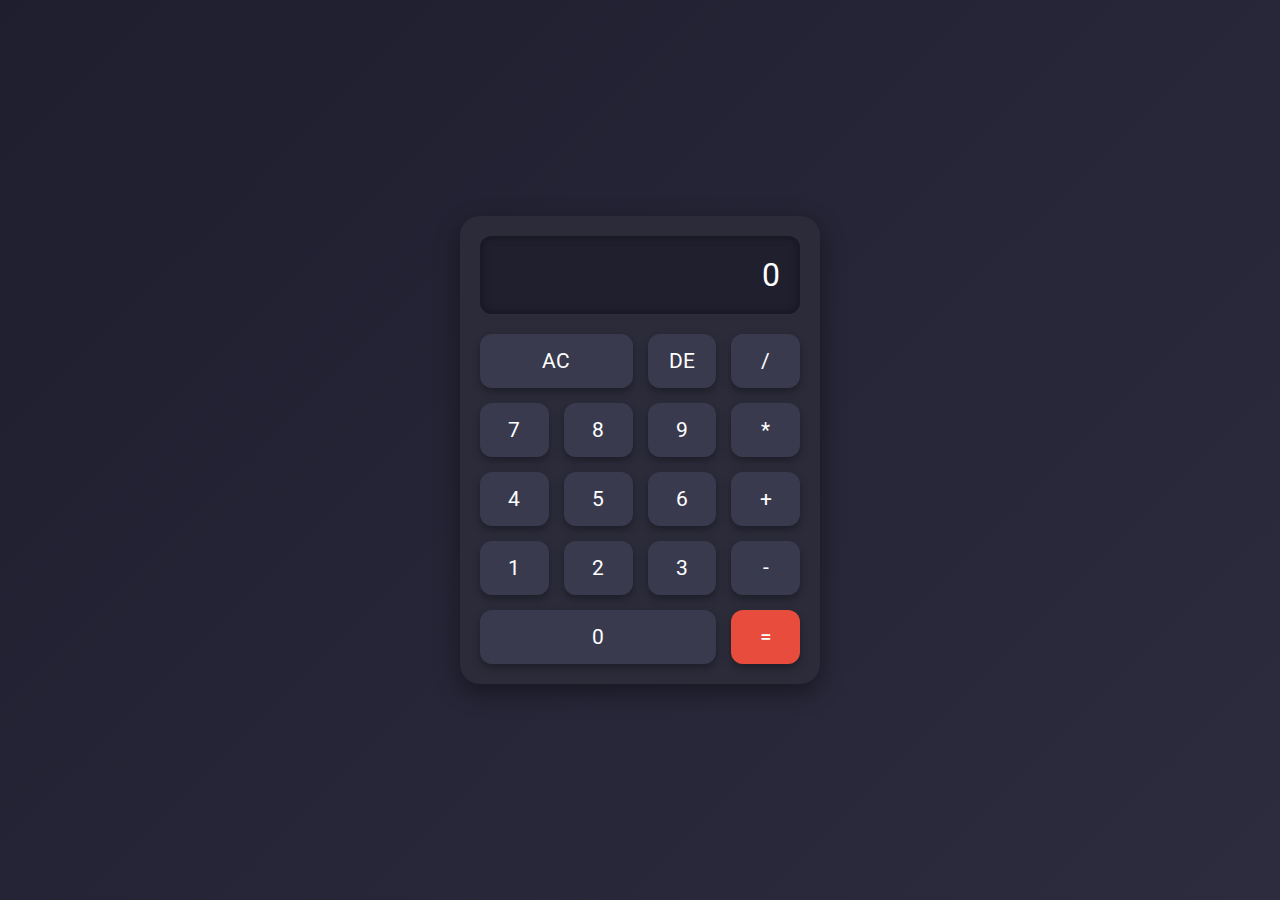
<file: Calculator/index.html>
<!DOCTYPE html>
<html lang="en">
<head>
    <meta charset="UTF-8">
    <meta name="viewport" content="width=device-width, initial-scale=1.0">
    <title>Calculator</title>
    <link rel="stylesheet" href="style.css">
    <!-- Google Font -->
    <link href="https://fonts.googleapis.com/css2?family=Roboto:wght@400;700&display=swap" rel="stylesheet">
</head>
<body>

    <div class="calculator">

        <div class="output">0</div>

        <div class="buttons">
            <button class="span-two">AC</button>
            <button>DE</button>
            <button>/</button>

            <button>7</button>
            <button>8</button>
            <button>9</button>
            <button>*</button>

            <button>4</button>
            <button>5</button>
            <button>6</button>
            <button>+</button>

            <button>1</button>
            <button>2</button>
            <button>3</button>
            <button>-</button>

            <button class="span-three">0</button>
            <button>=</button>
        </div>

    </div>

    <script src="index.js"></script>
</body>
</html>
</file>
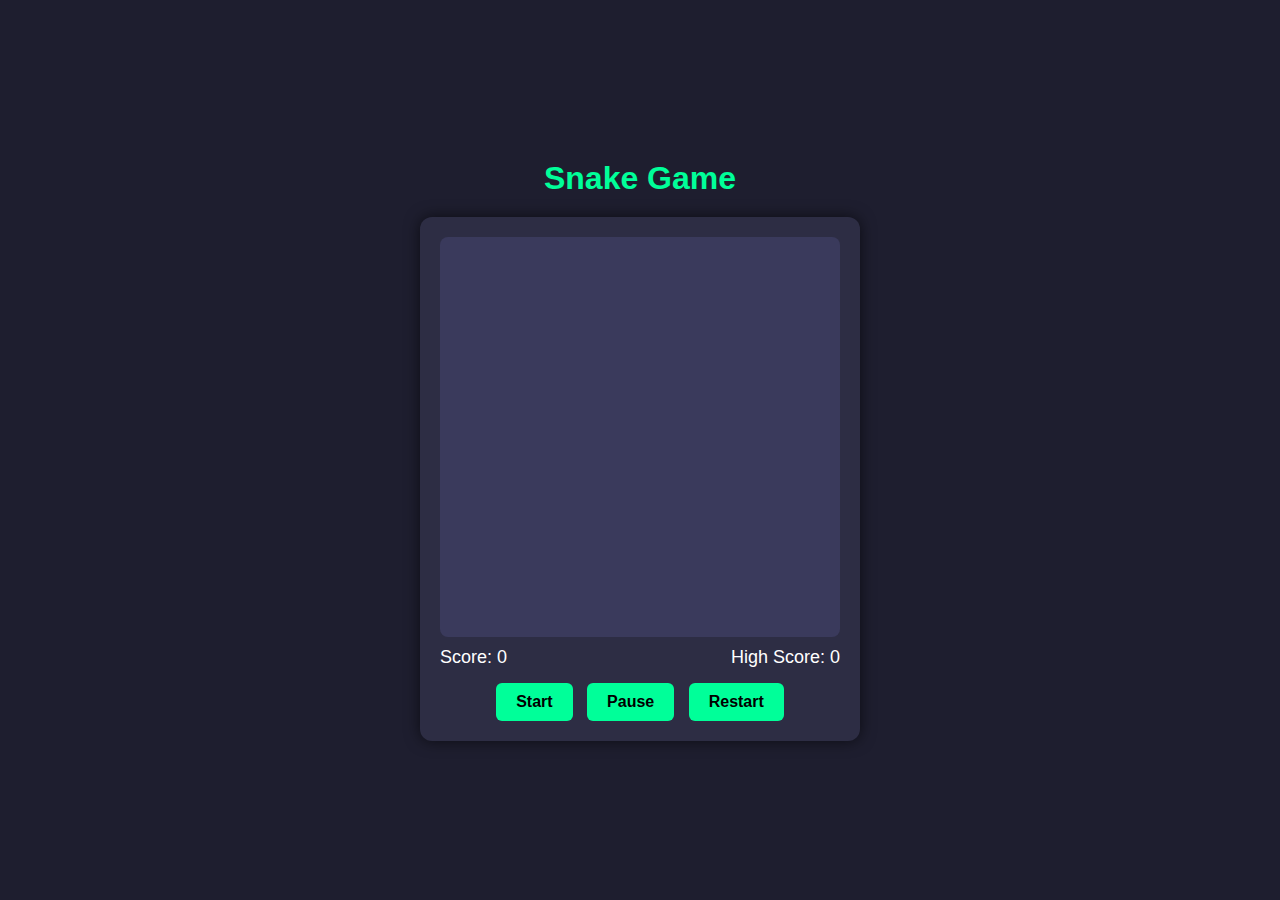
<file: Snake Game/index.html>
<!DOCTYPE html>
<html lang="en">
<head>
    <meta charset="UTF-8">
    <meta name="viewport" content="width=device-width, initial-scale=1.0">
    <title>Snake Game</title>
    <link rel="stylesheet" href="style.css">
</head>
<body>
    <div class="wrapper">
        <h1>Snake Game</h1>
        <div class="game-container">
            <canvas id="canvasGame" width="400" height="400"></canvas>
            <div class="scoreboard">
                <span id="score">Score: 0</span>
                <span id="highScore">High Score: 0</span>
            </div>
            <div class="controls">
                <button id="startBtn">Start</button>
                <button id="pauseBtn">Pause</button>
                <button id="restartBtn">Restart</button>
            </div>
        </div>
    </div>
    <script src="index.js"></script>
</body>
</html>
</file>
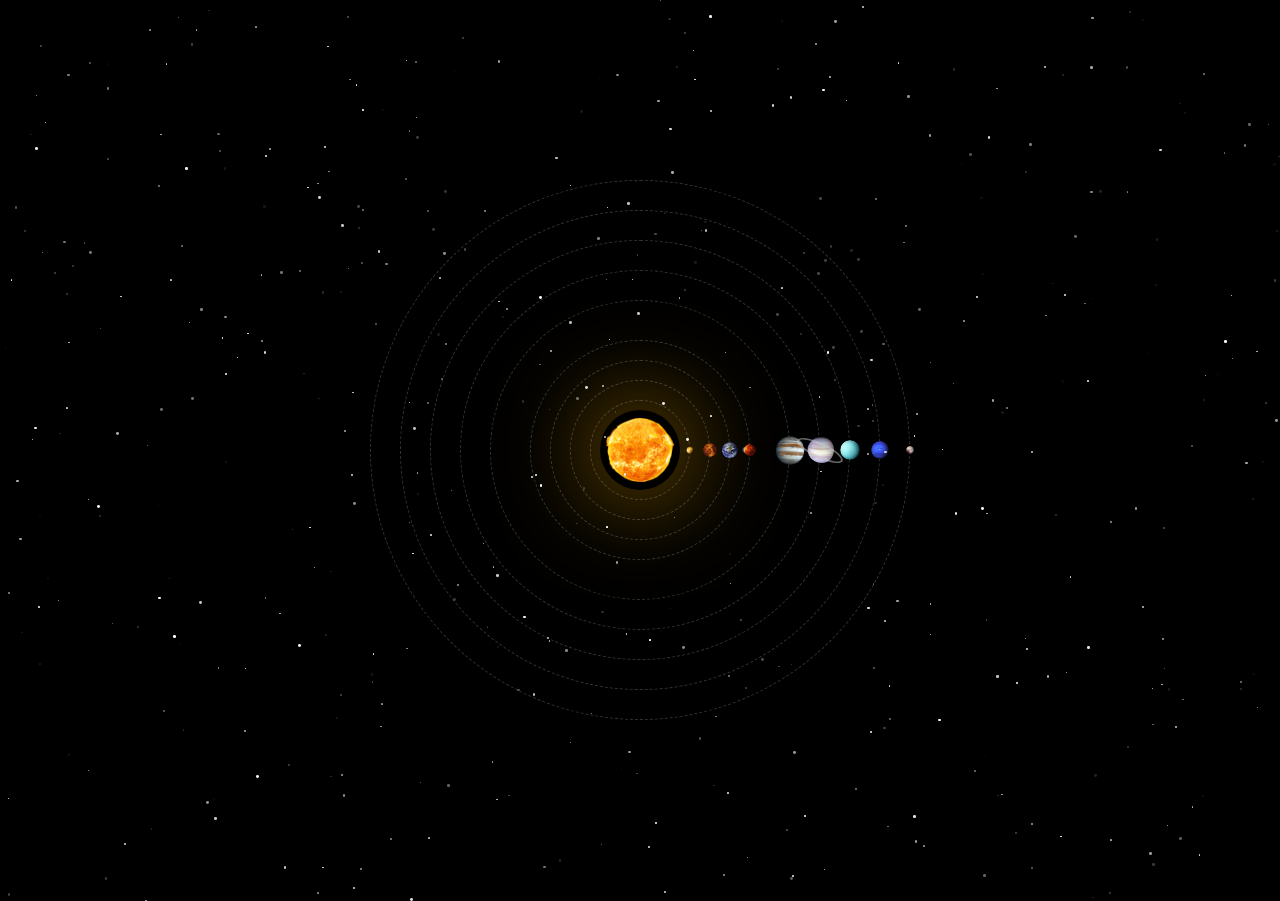
<file: solar-system/index.html>
<!DOCTYPE html>
<html lang="en">
<head>
    <meta charset="UTF-8">
    <meta name="viewport" content="width=device-width, initial-scale=1.0">
    <title>Solar System</title>
    <link rel="stylesheet" href="style.css">
    <link rel="icon" href="Img/logo.jpg">
</head>
<body>
    <div class="container">
        <div class="sun">
            <img src="Img/sun.png" alt="Sun">
        </div>
        
        <div class="orbit orbit-mercury">
            <div class="planet mercury"></div>
        </div>

        <div class="orbit orbit-venus">
            <div class="planet venus"></div>
        </div>

        <div class="orbit orbit-earth">
            <div class="planet earth">
                <img src="Img/earth.png" alt="Earth">
                <div class="moon-orbit">
                    <div class="moon"></div>
                </div>
            </div>
        </div>

        <div class="orbit orbit-mars">
            <div class="planet mars"></div>
        </div>

        <div class="orbit orbit-jupiter">
            <div class="planet jupiter"></div>
        </div>

        <div class="orbit orbit-saturn">
            <div class="planet saturn">
                <div class="saturn-ring"></div>
            </div>
        </div>

        <div class="orbit orbit-uranus">
            <div class="planet uranus"></div>
        </div>

        <div class="orbit orbit-neptune">
            <div class="planet neptune"></div>
        </div>

        <div class="orbit orbit-pluto">
            <div class="planet pluto"></div>
        </div>
    </div>

    <script src="index.js"></script>
</body>
</html>
</file>
<file: Snake Game/style.css>
* {
    margin: 0;
    padding: 0;
    box-sizing: border-box;
    font-family: 'Segoe UI', Tahoma, Geneva, Verdana, sans-serif;
}

body {
    display: flex;
    justify-content: center;
    align-items: center;
    background: #1e1e2f;
    min-height: 100vh;
    color: #fff;
}

.wrapper {
    text-align: center;
}

h1 {
    margin-bottom: 20px;
    color: #00ff99;
}

.game-container {
    background: #2d2d44;
    border-radius: 12px;
    padding: 20px;
    box-shadow: 0 0 15px rgba(0,0,0,0.6);
}

canvas {
    background: #3a3a5c;
    border-radius: 8px;
    display: block;
    margin: 0 auto;
}

.scoreboard {
    display: flex;
    justify-content: space-between;
    margin: 10px 0;
    font-size: 18px;
}

.controls {
    margin-top: 15px;
}

.controls button {
    padding: 10px 20px;
    margin: 0 5px;
    border: none;
    border-radius: 6px;
    background: #00ff99;
    color: #000;
    font-size: 16px;
    font-weight: bold;
    cursor: pointer;
    transition: background 0.3s;
}

.controls button:hover {
    background: #00cc7a;
}

.game-over {
    display: none;
    margin-top: 20px;
    background: rgba(0,0,0,0.7);
    padding: 20px;
    border-radius: 8px;
}

.game-over h2 {
    margin-bottom: 10px;
}

.game-over button {
    margin-top: 10px;
    background: #ff4747;
    color: #fff;
}

.game-over button:hover {
    background: #cc3838;
}
</file>
<file: solar-system/style.css>
* {
  margin: 0;
  padding: 0;
  box-sizing: border-box;
}

body {
  display: flex;
  justify-content: center;
  align-items: center;
  height: 100vh;
  background: black;
  overflow: hidden;
}

.container {
  position: relative;
  width: 800px;
  height: 800px;
}

img {
  width: 100%;
  height: 100%;
  display: block;
}

.sun {
  position: absolute;
  top: 50%;
  left: 50%;
  transform: translate(-50%, -50%);
  width: 80px;
  height: 80px;
  border-radius: 50%;
  box-shadow: 0 0 100px rgba(255, 180, 0, 0.8);
}

.orbit {
  position: absolute;
  top: 50%;
  left: 50%;
  transform-origin: center;
  border: 1px dashed rgba(255, 255, 255, 0.2);
  border-radius: 50%;
}

.planet {
  position: absolute;
  top: 50%;
  left: 50%;
  border-radius: 50%;
  background-size: cover;
}

.orbit-mercury { width: 100px; height: 100px; margin: -50px 0 0 -50px; animation: orbit 10s linear infinite; }
.mercury { width: 10px; height: 10px; background-image: url('Img/mercury.png'); transform: translate(-50%, -50%) translateX(50px); }

.orbit-venus { width: 140px; height: 140px; margin: -70px 0 0 -70px; animation: orbit 15s linear infinite; }
.venus { width: 14px; height: 14px; background-image: url('Img/venus.png'); transform: translate(-50%, -50%) translateX(70px); }

.orbit-earth { width: 180px; height: 180px; margin: -90px 0 0 -90px; animation: orbit 20s linear infinite; }
.earth { width: 18px; height: 18px; transform: translate(-50%, -50%) translateX(90px); position: relative; }
.moon-orbit { position: absolute; top: 50%; left: 50%; width: 30px; height: 30px; margin: -15px 0 0 -15px; animation: orbit 2s linear infinite; }
.moon { width: 6px; height: 6px; background-image: url('Img/moon.png'); background-size: cover; border-radius: 50%; position: absolute; top: 50%; left: 50%; transform: translate(-50%, -50%) translateX(15px); }

.orbit-mars { width: 220px; height: 220px; margin: -110px 0 0 -110px; animation: orbit 25s linear infinite; }
.mars { width: 12px; height: 12px; background-image: url('Img/mars.png'); transform: translate(-50%, -50%) translateX(110px); }

.orbit-jupiter { width: 300px; height: 300px; margin: -150px 0 0 -150px; animation: orbit 30s linear infinite; }
.jupiter { width: 30px; height: 30px; background-image: url('Img/jupiter.png'); transform: translate(-50%, -50%) translateX(150px); }

.orbit-saturn { width: 360px; height: 360px; margin: -180px 0 0 -180px; animation: orbit 35s linear infinite; }
.saturn { width: 28px; height: 28px; background-image: url('Img/saturn.png'); transform: translate(-50%, -50%) translateX(180px); }

.saturn-ring {
  position: absolute;
  top: 50%;
  left: 50%;
  width: 50px;
  height: 15px;
  margin: -7.5px 0 0 -25px;
  border: 2px solid rgba(200, 200, 200, 0.5);
  border-radius: 50%; 
  transform: rotate(25deg);
  animation: ring-rotate 20s linear infinite;
  pointer-events: none;
}

.orbit-uranus { width: 420px; height: 420px; margin: -210px 0 0 -210px; animation: orbit 40s linear infinite; }
.uranus { width: 20px; height: 20px; background-image: url('Img/uranus.png'); transform: translate(-50%, -50%) translateX(210px); }

.orbit-neptune { width: 480px; height: 480px; margin: -240px 0 0 -240px; animation: orbit 45s linear infinite; }
.neptune { width: 18px; height: 18px; background-image: url('Img/neptune.png'); transform: translate(-50%, -50%) translateX(240px); }

.orbit-pluto { width: 540px; height: 540px; margin: -270px 0 0 -270px; animation: orbit 50s linear infinite; }
.pluto { width: 8px; height: 8px; background-image: url('Img/pluto.png'); transform: translate(-50%, -50%) translateX(270px); }

@keyframes orbit {
  0% { transform: rotate(0deg); }
  100% { transform: rotate(360deg); }
}


@keyframes ring-rotate {
  0% { transform: rotate(25deg); }
  100% { transform: rotate(385deg); }
}

.star {
  position: absolute;
  background-color: white;
  border-radius: 50%;
}
</file>
<file: Calculator/style.css>
/* Reset & Font */
* {
    box-sizing: border-box;
    margin: 0;
    padding: 0;
    font-family: 'Roboto', sans-serif;
}

body {
    display: flex;
    justify-content: center;
    align-items: center;
    height: 100vh;
    background: linear-gradient(135deg, #1e1e2f, #2c2c3e);
    color: #fff;
}

/* Calculator container */
.calculator {
    background: #2b2b3a;
    border-radius: 20px;
    box-shadow: 0 8px 25px rgba(0, 0, 0, 0.4);
    width: 90%;
    max-width: 360px;
    padding: 20px;
    display: flex;
    flex-direction: column;
    gap: 20px;
}

/* Output display */
.output {
    background: #1f1f2e;
    color: #fff;
    font-size: 2rem;
    text-align: right;
    padding: 20px;
    border-radius: 12px;
    box-shadow: inset 0 0 10px rgba(0,0,0,0.4);
    overflow: hidden;
}

/* Buttons grid */
.buttons {
    display: grid;
    grid-template-columns: repeat(4, 1fr);
    gap: 15px;
}

/* Buttons style */
.buttons button {
    background: #3a3a4f;
    color: #fff;
    font-size: 1.3rem;
    border: none;
    border-radius: 12px;
    padding: 15px;
    cursor: pointer;
    transition: all 0.2s ease;
    box-shadow: 0 4px 8px rgba(0, 0, 0, 0.3);
}

/* Hover & active effects */
.buttons button:hover {
    background: #505066;
    transform: scale(1.05);
}

.buttons button:active {
    background: #6a6a8a;
    transform: scale(0.95);
}

/* Special buttons */
.span-two {
    grid-column: span 2;
    background: #e67e22;
}

.span-three {
    grid-column: span 3;
}

button:last-child {
    background: #e74c3c;
}

/* Responsive */
@media screen and (max-width: 480px) {
    .output {
        font-size: 1.5rem;
        padding: 15px;
    }

    .buttons button {
        font-size: 1.1rem;
        padding: 12px;
    }
}
</file>
